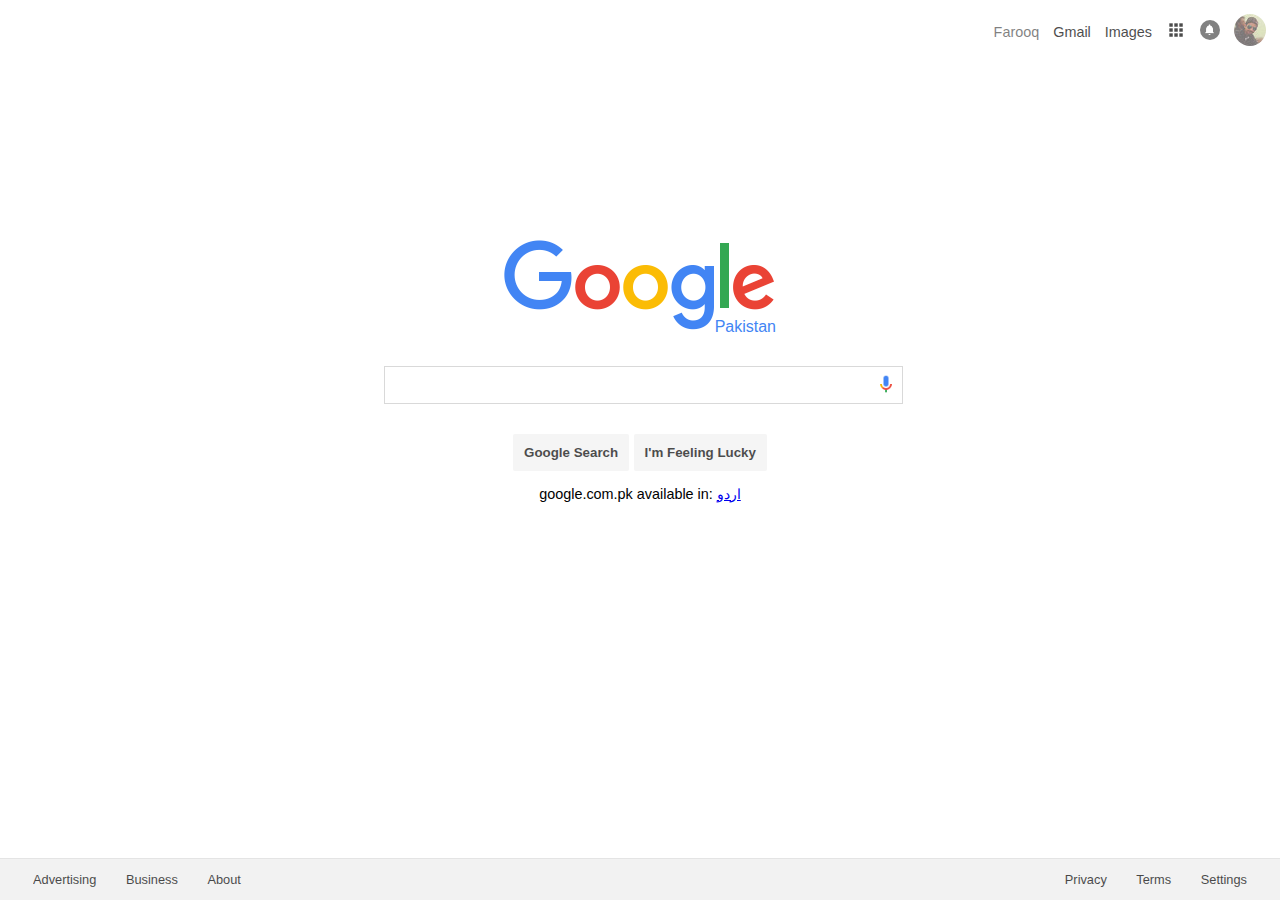
<file: Google/index.html>
<!DOCTYPE html>
<html lang="en">

<head>
    <meta charset="UTF-8">
    <link rel="stylesheet" href="styles.css">
    <title>Google</title>
    <link rel="shortcut icon" href="images/favicon.ico">
</head>

<body>
    <header>
        <nav class="nav">
            <ul class="menu">
                <li class="disabled-link"><a href="#">Farooq</a></li>
                <li><a href="#">Gmail</a></li>
                <li><a href="#">Images</a></li>
                <li>
                    <a href="#" class="icon g-app"></a>
                </li>
                <li>
                    <a href="#" class="icon notif"></a>
                </li>
                <li>
                    <a href="#" class="icon profile"></a>
                </li>
            </ul>
        </nav>
    </header>

    <main class="main-content">
        <div class="content-wrapper">

            <div class="logo">
                <img src="images/google.png" alt="Google" title="Google">
                <span class="country">Pakistan</span>
            </div>

            <form action="#">
                <div class="search">
                    <input type="text">
                    <a href="#" class="icon mic"></a>
                </div>

                <div class="search-btns">
                    <input class="btn" type="submit" value="Google Search">
                    <input class="btn" type="button" value="I'm Feeling Lucky">
                </div>
            </form>

            <p>google.com.pk available in: <a href="#" class="lang">اردو</a></p>

        </div>
    </main>

    <footer>
            <ul class="footer-nav right-nav">
                <li><a href="#">Privacy</a></li>
                <li><a href="#">Terms</a></li>
                <li><a href="#">Settings</a></li>
            </ul>
            <ul class="footer-nav left-nav">
                <li><a href="#">Advertising</a></li>
                <li><a href="#">Business</a></li>
                <li><a href="#">About</a></li>
            </ul>
        
    </footer>
</body>

</html>
</file>
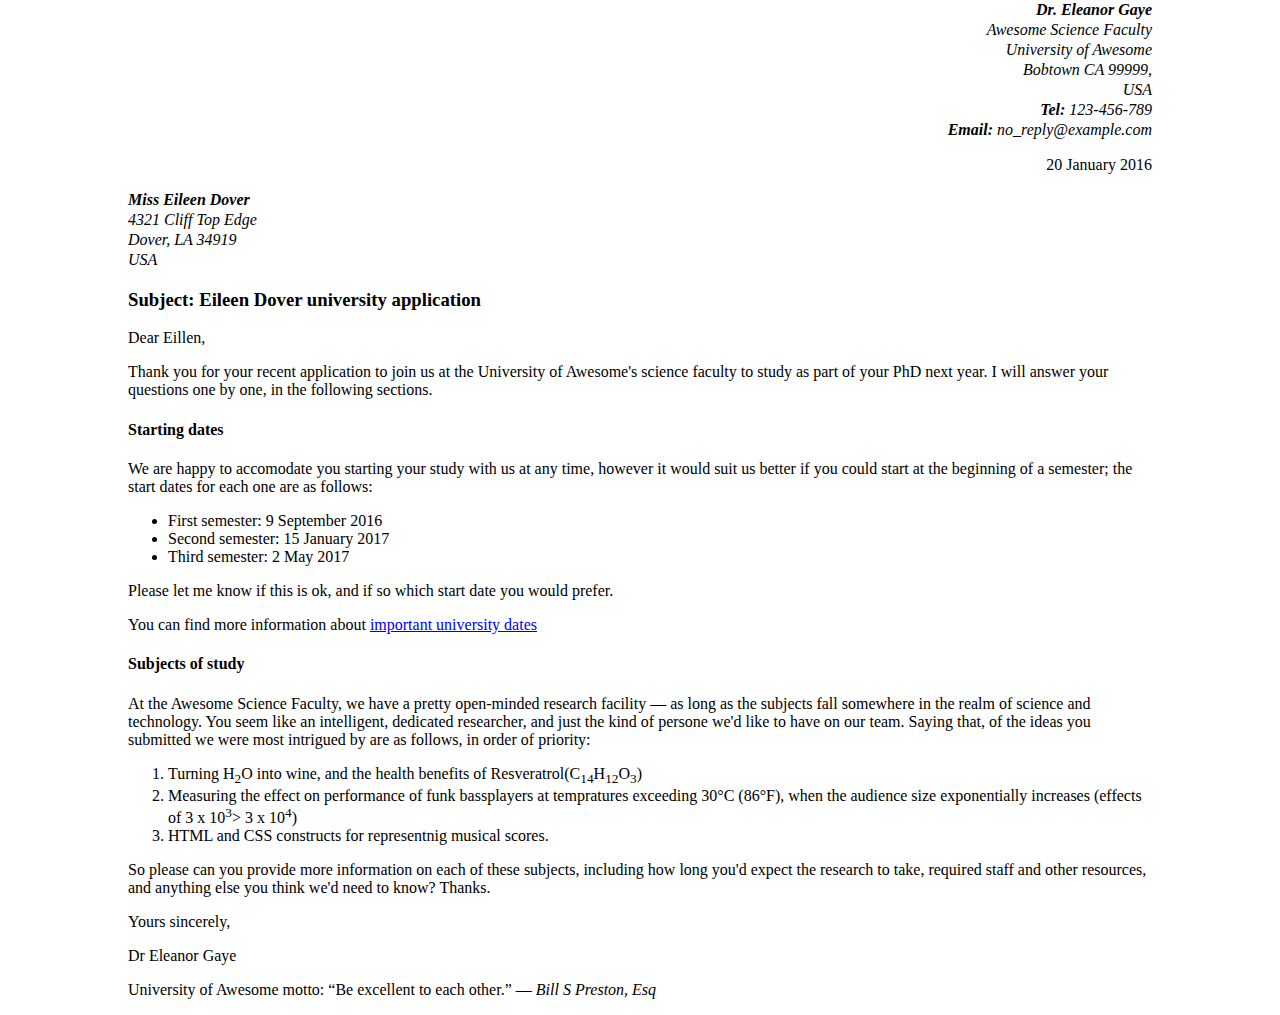
<file: Making up a Letter/index.html>
<!DOCTYPE html>
<html lang="en">

<head>
    <meta charset="UTF-8">
    <title>Letter Using hCards</title>
    <link rel="stylesheet" type="text/css" href="style.css" />
</head>

<body>
    <header>
        <div class="vcard right">
            <div class="fn"><strong>Dr. Eleanor Gaye</strong></div>
            <div class="organization-unit">Awesome Science Faculty</div>
            <div class="organization-name">University of Awesome</div>
            <div class="adr">
                <span class="city">Bobtown</span>
                <span class="region">CA</span>
                <span class="postal-code">99999</span>,<br>
                <span class="country">USA</span>
            </div>
            <div><strong>Tel:</strong> <span class="tel">123-456-789</span></div>
            <div><strong>Email:</strong> <span class="email">no_reply@example.com</span></div>
            <p class="date">20 January 2016</p>
        </div>
        <div class="vcard">
            <div class="fn"><strong>Miss Eileen Dover</strong></div>
            <div class="adr">
                <span class="street-address">4321 Cliff Top Edge</span><br>
                <span class="city">Dover</span>,
                <span class="region">LA</span>
                <span class="postal-code">34919</span><br>
                <span class="country">USA</span>
            </div>
        </div>
    </header>
    <section>
        <h3>Subject: Eileen Dover university application</h3>
        <p>Dear Eillen,</p>
        <p>Thank you for your recent application to join us at the University of Awesome's science faculty to study as part of your PhD next year.
             I will answer your questions one by one, in the following sections.</p>
        <h4>Starting dates</h4>
        <p>We are happy to accomodate you starting your study with us at any time, however it would suit us better if you could start at the beginning
             of a semester; the start dates for each one are as follows:</p>
        <ul>
            <li>First semester: 9 September 2016</li>
            <li>Second semester: 15 January 2017</li>
            <li>Third semester: 2 May 2017</li>
        </ul>
        <p>Please let me know if this is ok, and if so which start date you would prefer.</p>
        <p>You can find more information about <a href="#">important university dates</a></p>
        <h4>Subjects of study</h4>
        <p>At the Awesome Science Faculty, we have a pretty open-minded research facility &mdash; as long as the subjects fall somewhere in the realm of 
            science and technology. You seem like an intelligent, dedicated researcher, and just the kind of persone
            we'd like to have on our team. Saying that, of the ideas you submitted we were most intrigued by are as follows, in order of priority: </p>
        <ol>
            <li>Turning H<sub>2</sub>O into wine, and the health benefits of Resveratrol(C<sub>14</sub>H<sub>12</sub>O<sub>3</sub>)</li>
            <li>Measuring the effect on performance of funk bassplayers at tempratures exceeding 30&deg;C (86&deg;F), when the audience size exponentially 
                increases (effects of 3 x 10<sup>3</sup>&gt; 3 x 10<sup>4</sup>)</li>
            <li>HTML and CSS constructs for representnig musical scores.</li>
        </ol>
        <p>So please can you provide more information on each of these subjects, including how long you'd expect the research to take, required staff and 
            other resources, and anything else you think we'd need to know? Thanks.</p>
        <p>Yours sincerely,</p>
    </section>
    <footer>
        <p>Dr Eleanor Gaye</p>
        <p>University of Awesome motto: <q>Be excellent to each other.</q> &mdash; <cite>Bill S Preston, Esq</cite></p>
    </footer>
</body>

</html>
</file>
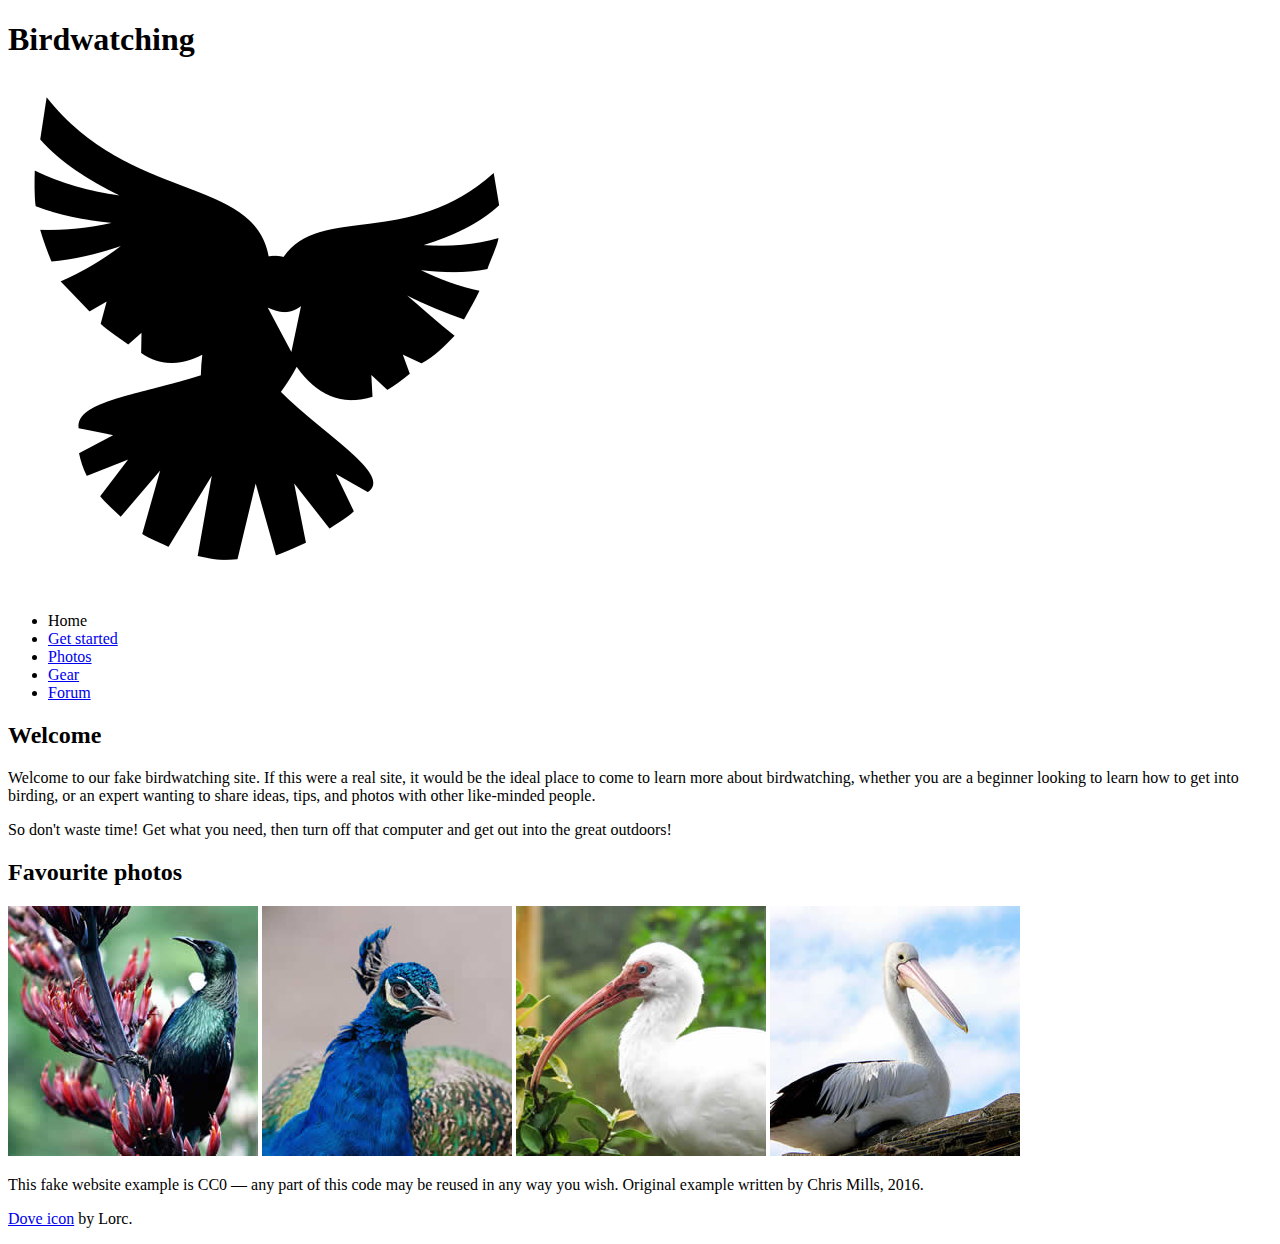
<file: Structuring a Page/index.html>
<!DOCTYPE html>
<html>
  <head>
    <meta charset="utf-8">
    <title>Birdwatching</title>
    <link href="https://fonts.googleapis.com/css?family=Roboto+Condensed:300|Cinzel+Decorative:700" rel="stylesheet" type="text/css">

    <!--[if lt IE 9]>
      <script src="//html5shiv.googlecode.com/svn/trunk/html5.js"></script>
    <![endif]-->
  </head>

  <body>

      <h1>Birdwatching</h1>
      <img src="images/dove.png" alt="a simple dove logo">


      <ul>
        <li><span>Home</span></li>
        <li><a href="#">Get started</a></li>
        <li><a href="#">Photos</a></li>
        <li><a href="#">Gear</a></li>
        <li><a href="#">Forum</a></li>
      </ul>


      <h2>Welcome</h2>

      <p>Welcome to our fake birdwatching site. If this were a real site, it would be the ideal place to come to learn more about birdwatching, whether you are a beginner looking to learn how to get into birding, or an expert wanting to share ideas, tips, and photos with other like-minded people.</p>

      <p>So don't waste time! Get what you need, then turn off that computer and get out into the great outdoors!</p>

      <h2>Favourite photos</h2>

      <a href="images/favorite-1.jpg"><img src="images/favorite-1_th.jpg" alt="Small black bird, black claws, long black slender beak, links to larger version of the image"></a>
      <a href="images/favorite-2.jpg"><img src="images/favorite-2_th.jpg" alt="Top half of a pretty bird with bright blue plumage on neck, light colored beak, blue headdress, links to larger version of the image"></a>
      <a href="images/favorite-3.jpg"><img src="images/favorite-3_th.jpg" alt="Top half of a large bird with white plumage, very long curved narrow light colored break, links to larger version of the image"></a>
      <a href="images/favorite-4.jpg"><img src="images/favorite-4_th.jpg" alt="Large bird, mostly white plumage with black plumage on back and rear, long straight white beak, links to larger version of the image"></a>


      <p>This fake website example is CC0 — any part of this code may be reused in any way you wish. Original example written by Chris Mills, 2016.</p>

      <p><a href="http://game-icons.net/lorc/originals/dove.html">Dove icon</a> by Lorc.</p>

  </body>
</html>
</file>
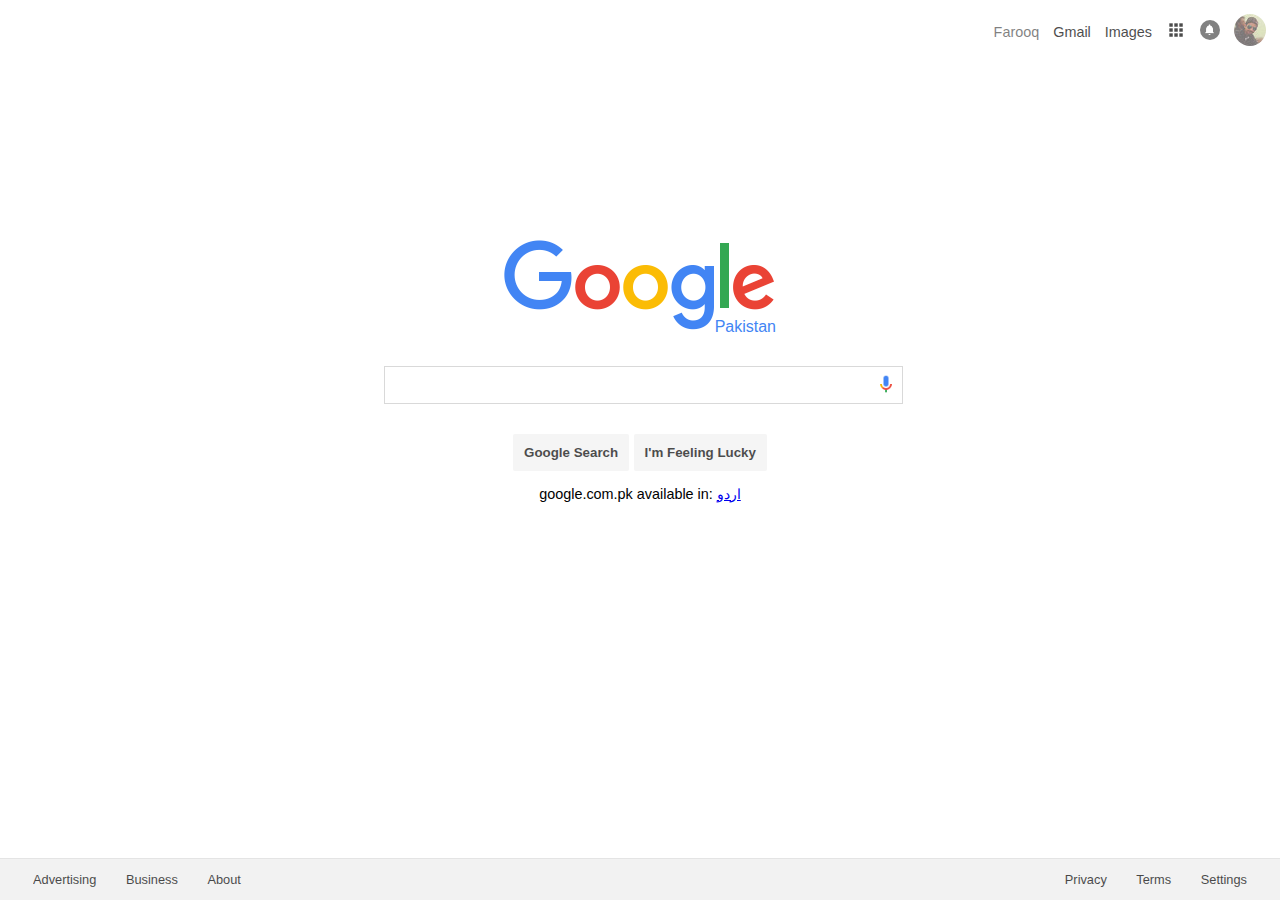
<file: Google/public/index.html>
<!DOCTYPE html>
<html lang="en">

<head>
    <meta charset="UTF-8">
    <meta name="viewport" content="width=device-width">
    <link rel="stylesheet" type="text/css" href="styles.css">
    <link rel="stylesheet" type="text/css" media="only screen and (max-width: 480px)" href="small-device.css">
    <title>Google</title>
    <link rel="shortcut icon" href="images/favicon.ico">
</head>

<body>
    <header>
        <nav class="nav">
            <ul class="menu">
                <li class="disabled-link"><a href="#">Farooq</a></li>
                <li><a href="#">Gmail</a></li>
                <li><a href="#">Images</a></li>
                <li>
                    <a href="#" class="icon g-app"></a>
                </li>
                <li>
                    <a href="#" class="icon notif"></a>
                </li>
                <li>
                    <a href="#" class="icon profile"></a>
                </li>
            </ul>
        </nav>
    </header>

    <main class="main-content">
        <div class="content-wrapper">

            <div class="logo">
                <img src="images/google.png" alt="Google" title="Google">
                <span class="country">Pakistan</span>
            </div>

            <form action="#">
                <div class="search">
                    <input type="text">
                    <a href="#" class="icon mic"></a>
                </div>

                <div class="search-btns">
                    <input class="btn" type="submit" value="Google Search">
                    <input class="btn" type="button" value="I'm Feeling Lucky">
                </div>
            </form>

            <p>google.com.pk available in: <a href="#" class="lang">اردو</a></p>

        </div>
    </main>

    <footer>
        
            <ul class="footer-nav right-nav">
                <li><a href="#">Privacy</a></li>
                <li><a href="#">Terms</a></li>
                <li><a href="#">Settings</a></li>
            </ul>
            <ul class="footer-nav left-nav">
                <li><a href="#">Advertising</a></li>
                <li><a href="#">Business</a></li>
                <li><a href="#">About</a></li>
            </ul>
        
    </footer>
</body>

</html>
</file>
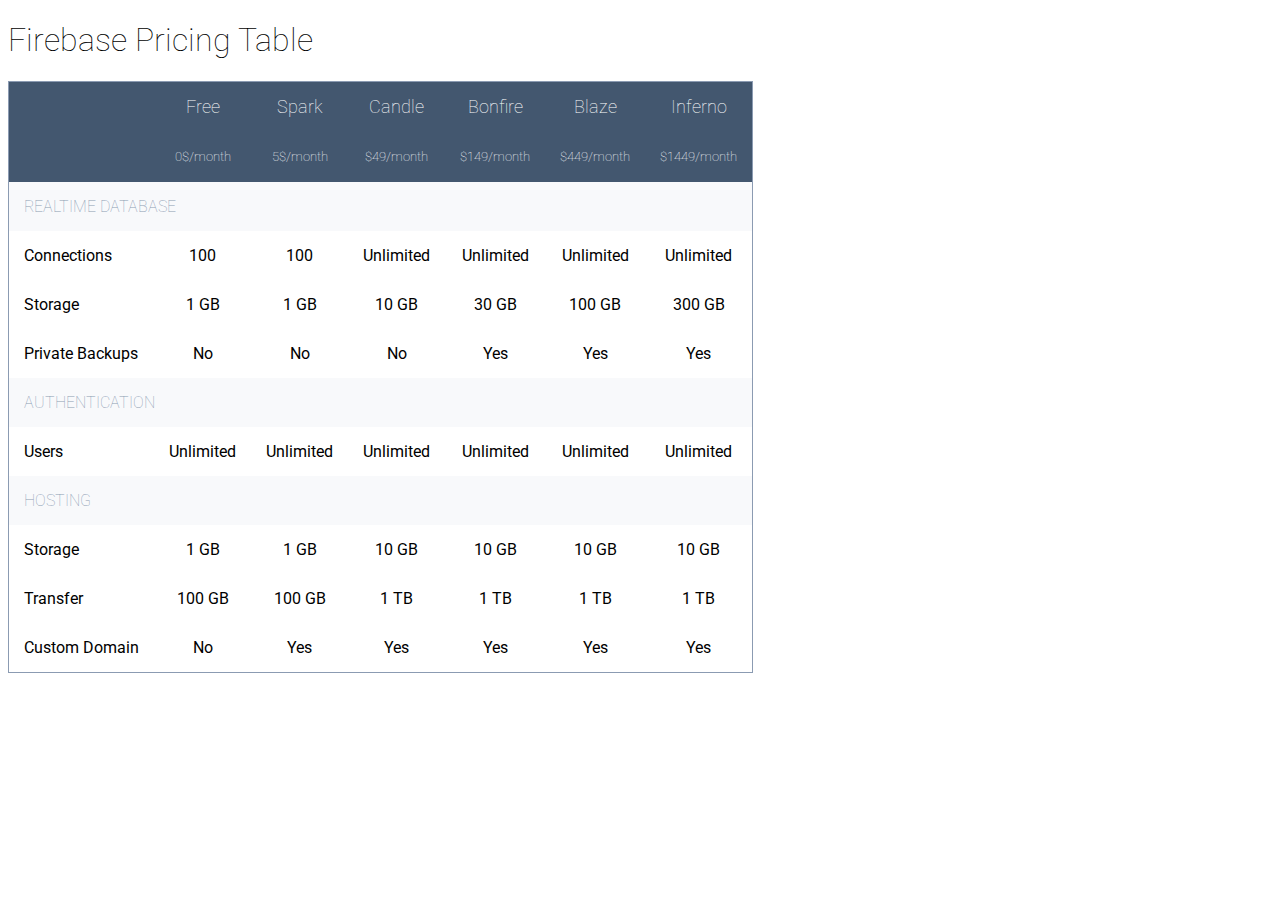
<file: Tables/Firebase Pricing Table/index.html>
<!DOCTYPE html>
<html>

<head>
    <meta charset="utf-8">
    <meta name="viewport" content="width=device-width">
    <link href="https://fonts.googleapis.com/css?family=Roboto" rel="stylesheet" type="text/css" />
    <link rel="stylesheet" href="style.css" type="text/css"/>
    <title>Firebase Pricing Table</title>
</head>

<body>
    <h1>Firebase Pricing Table</h1>
    <table>

        <tr class="heading">
            <th></th>
            <th>Free</th>
            <th>Spark</th>
            <th>Candle</th>
            <th>Bonfire</th>
            <th>Blaze</th>
            <th>Inferno</th>
        </tr>
        <tr class="heading prices">
            <th></th>
            <th>0$/month</th>
            <th>5$/month</th>
            <th>$49/month</th>
            <th>$149/month</th>
            <th>$449/month</th>
            <th>$1449/month</th>
        </tr>
        <tr>
            <th colspan="7">REALTIME DATABASE</th>
        </tr>
        <tr>
            <td>Connections</td>
            <td>100</td>
            <td>100</td>
            <td>Unlimited</td>
            <td>Unlimited</td>
            <td>Unlimited</td>
            <td>Unlimited</td>
        </tr>
        <tr>
            <td>Storage</td>
            <td>1 GB</td>
            <td>1 GB</td>
            <td>10 GB</td>
            <td>30 GB</td>
            <td>100 GB</td>
            <td>300 GB</td>
        </tr>
        <tr>
            <td>Private Backups</td>
            <td>No</td>
            <td>No</td>
            <td>No</td>
            <td>Yes</td>
            <td>Yes</td>
            <td>Yes</td>
        </tr>
        <tr>
            <th colspan="7">AUTHENTICATION</th>
        </tr>
        <tr>
            <td>Users</td>
            <td>Unlimited</td>
            <td>Unlimited</td>
            <td>Unlimited</td>
            <td>Unlimited</td>
            <td>Unlimited</td>
            <td>Unlimited</td>
        </tr>
        <tr>
            <th colspan="7">HOSTING</th>
        </tr>
        <tr>
            <td>Storage</td>
            <td>1 GB</td>
            <td>1 GB</td>
            <td>10 GB</td>
            <td>10 GB</td>
            <td>10 GB</td>
            <td>10 GB</td>
        </tr>
        <tr>
            <td>Transfer</td>
            <td>100 GB</td>
            <td>100 GB</td>
            <td>1 TB</td>
            <td>1 TB</td>
            <td>1 TB</td>
            <td>1 TB</td>
        </tr>
        <tr>
            <td>Custom Domain</td>
            <td>No</td>
            <td>Yes</td>
            <td>Yes</td>
            <td>Yes</td>
            <td>Yes</td>
            <td>Yes</td>
        </tr>
    </table>
</body>

</html>
</file>
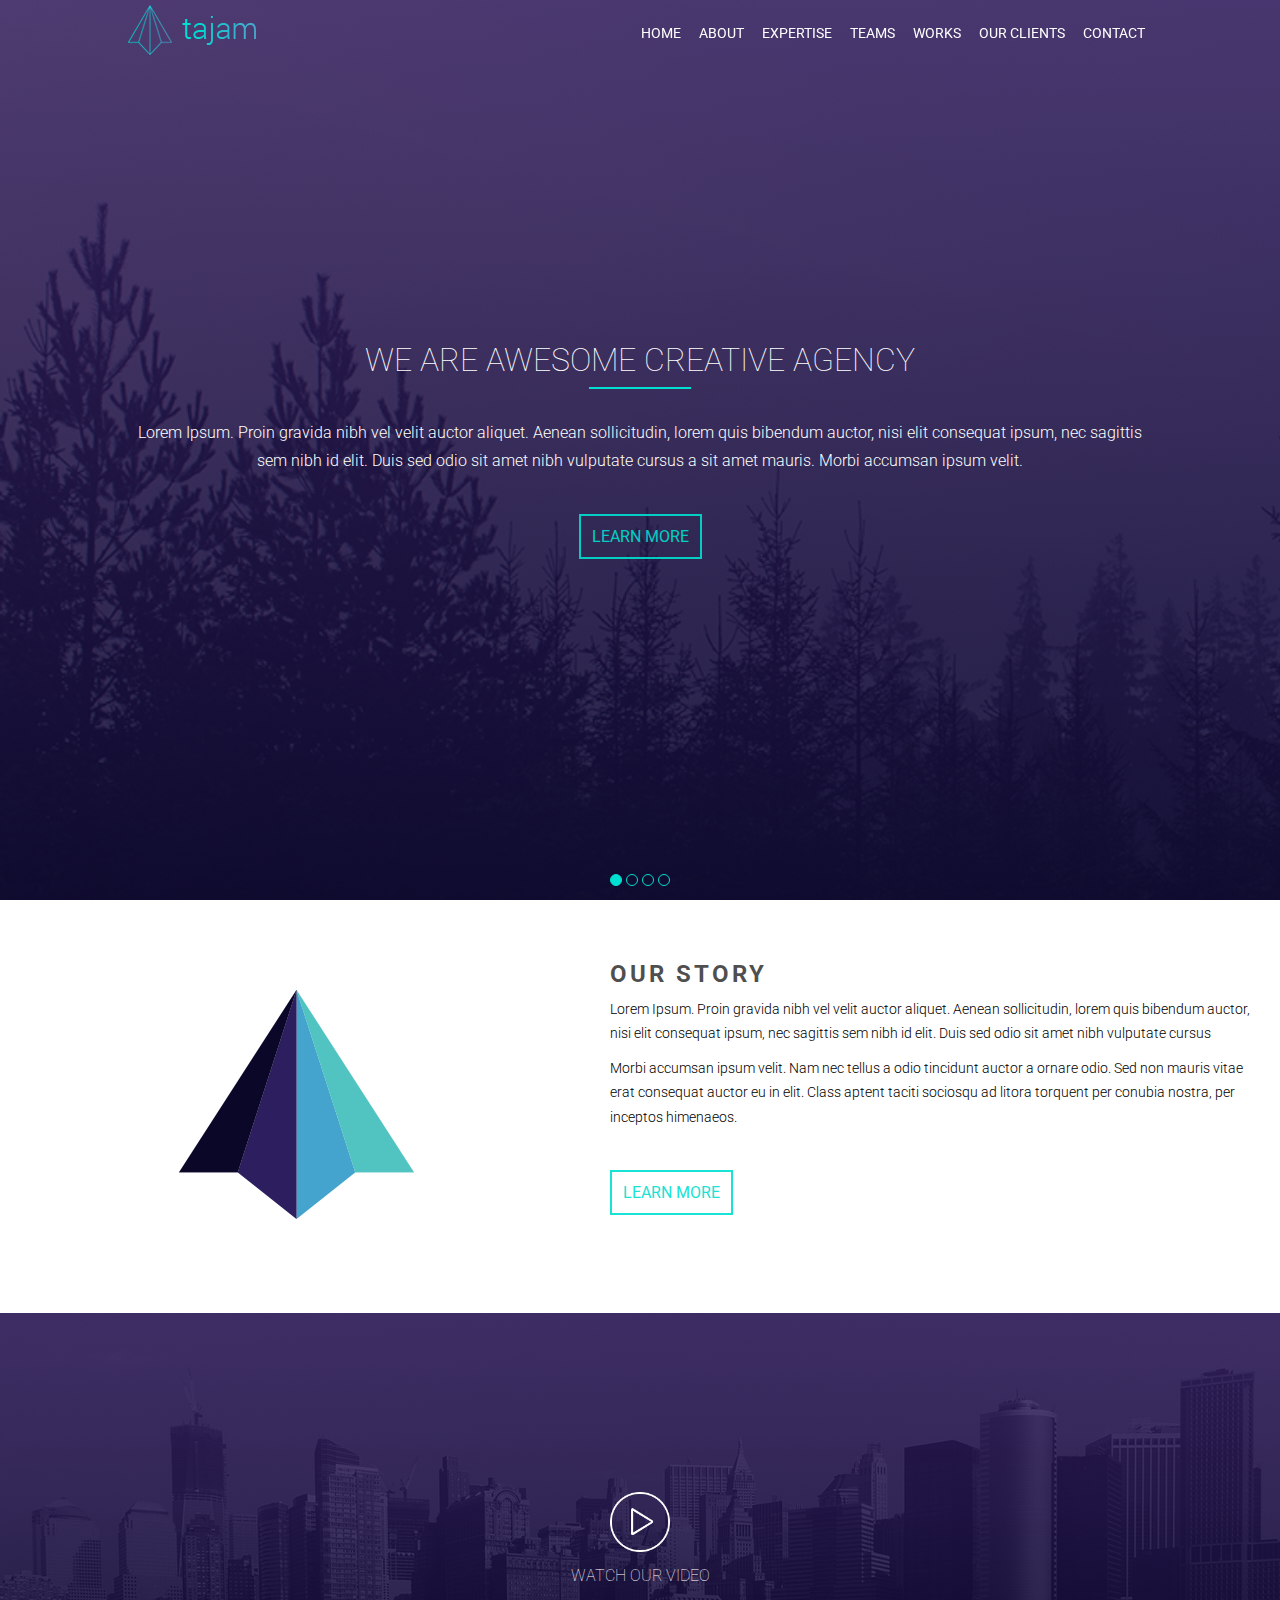
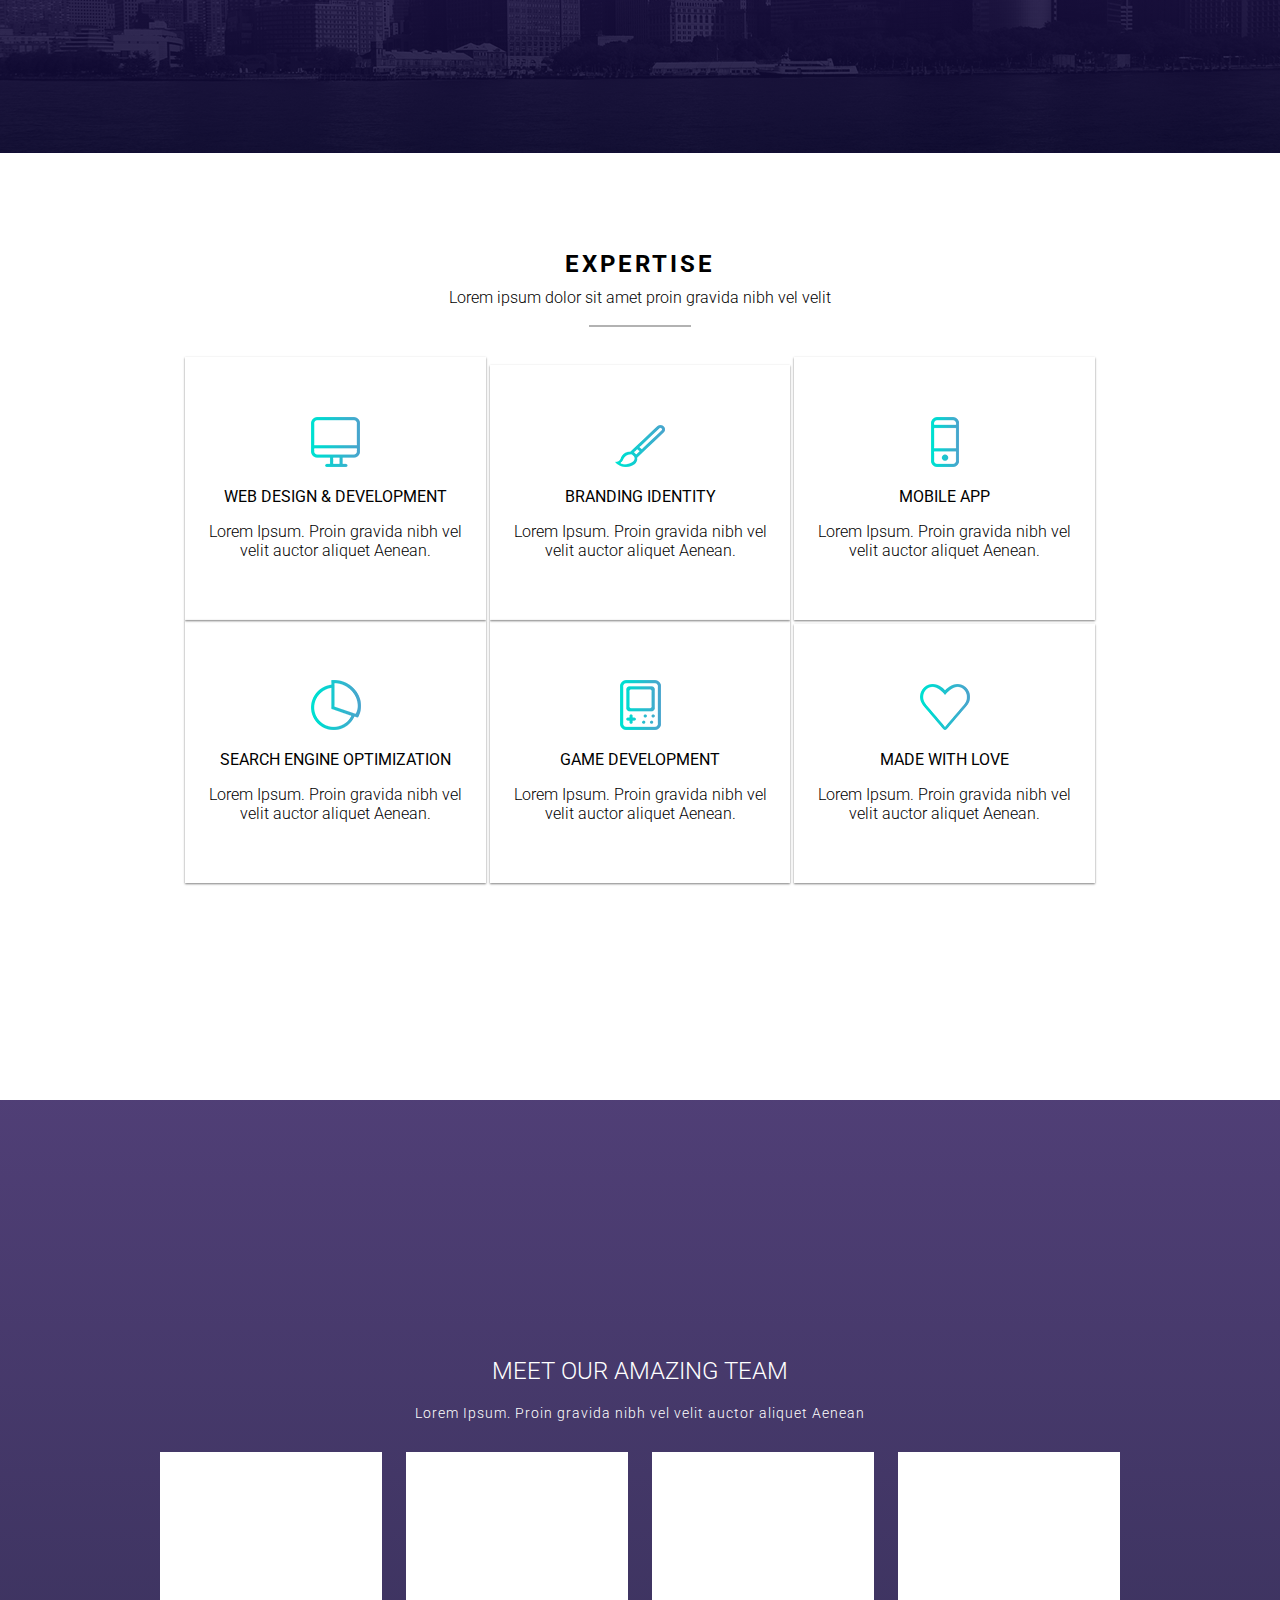
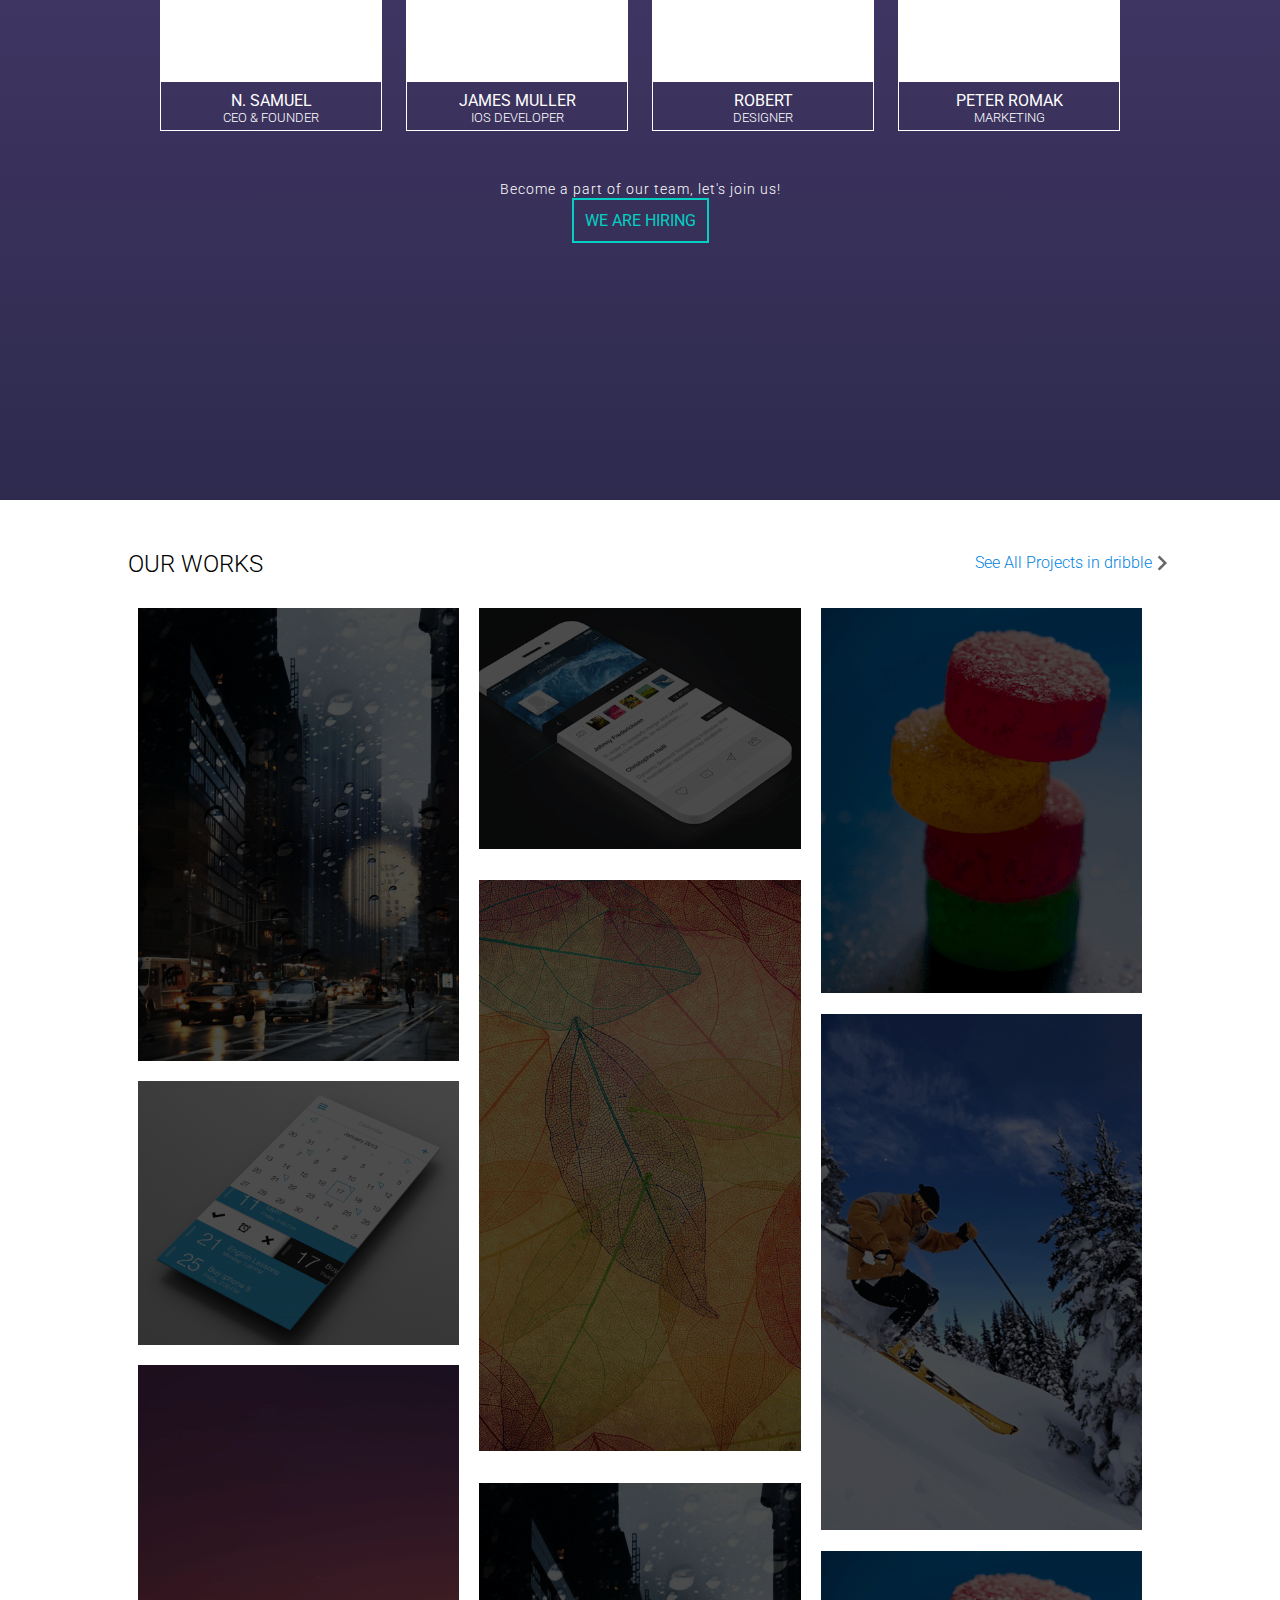
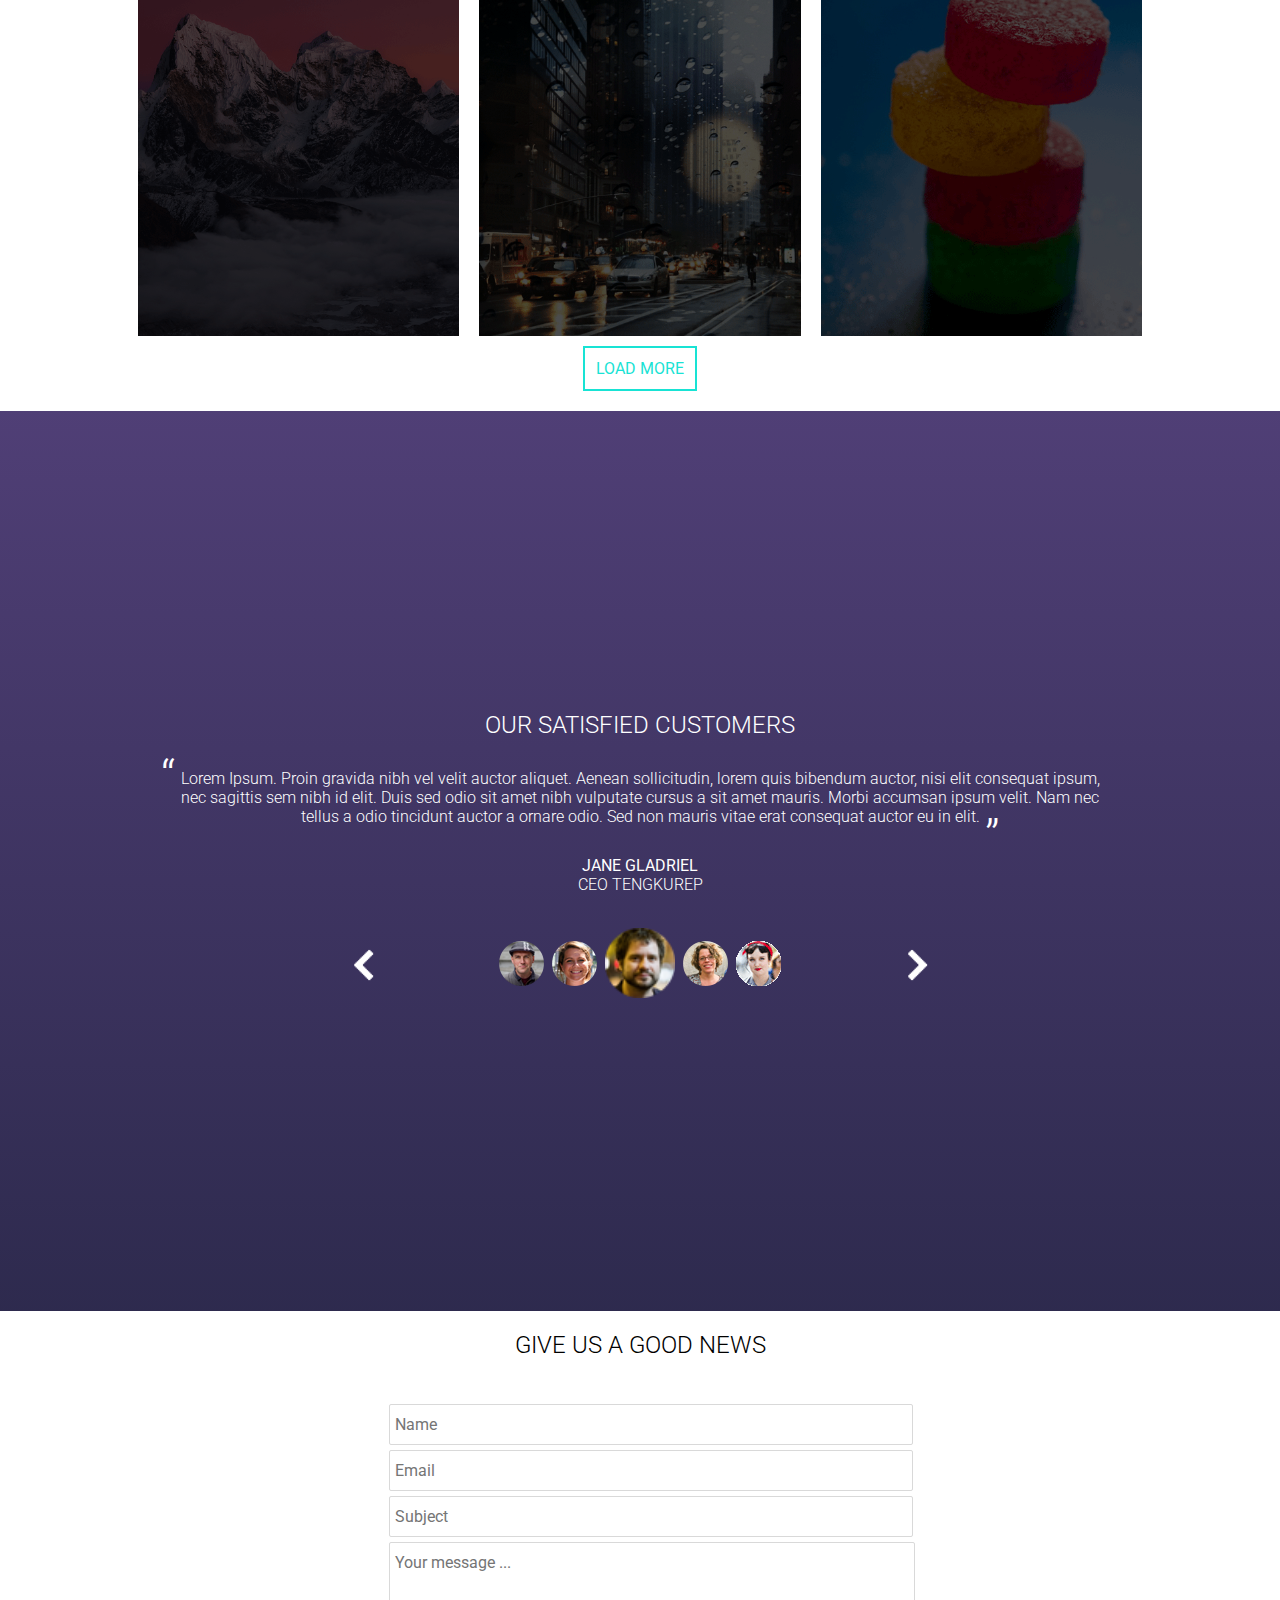
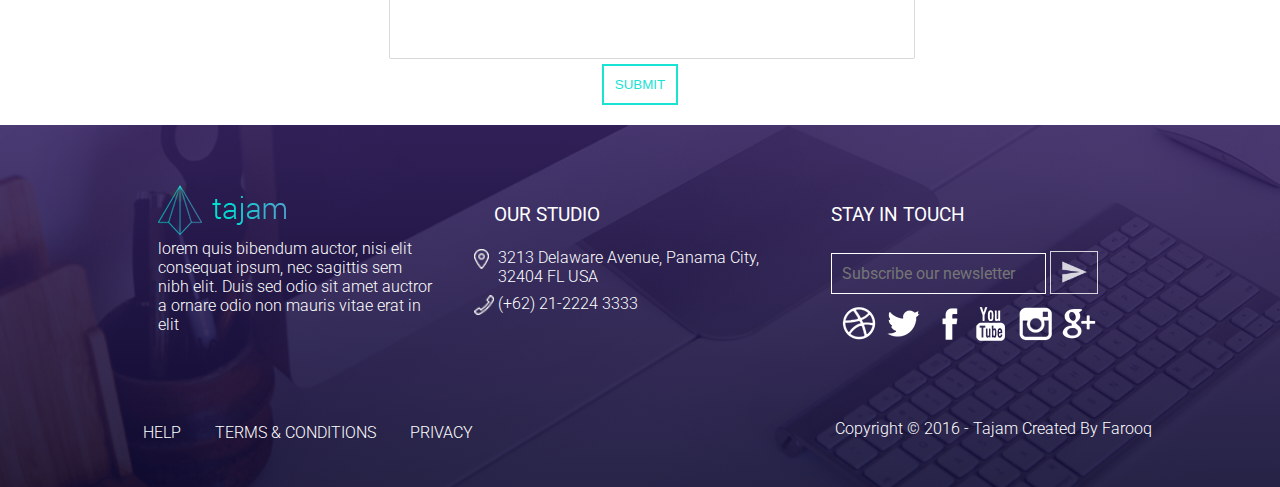
<file: Tajam/public/index.html>
<!DOCTYPE html>
<html lang="en">
<head>
    <meta charset="UTF-8">
    <meta name="author" content="Farooq AR">
    <meta name="viewport" content="width=device-width" />
    <link href='https://fonts.googleapis.com/css?family=Roboto:400,300' rel='stylesheet' type='text/css'>
    <link rel="icon" type="image/png" href="images/logo_colored.png">
    <link rel="stylesheet" href="styles.css">
    <link rel="stylesheet" type="text/css" media="only screen and (max-width: 480px)" href="small-device.css" />
    <title>Tajam</title>
</head>
<body>
    <header id="header">
        <div class="content-wrapper header-wrapper">
            <div class="logo">
                <a href="#"><img src="images/logo.png" alt="Tajam"></a>
            </div>
            <a href="#" class="show_nav white" onclick="showNav()"></a>
            <nav id="nav">
                <a href="#" class="hide_nav" onclick="hideNav()">&#215;</a>
                <ul class="nav">
                    <li><a href="#" onclick="hideNav()">Home</a></li>
                    <li><a href="#" onclick="hideNav()">about</a></li>
                    <li><a href="#" onclick="hideNav()">expertise</a></li>
                    <li><a href="#" onclick="hideNav()">teams</a></li>
                    <li><a href="#" onclick="hideNav()">works</a></li>
                    <li><a href="#" onclick="hideNav()">our clients</a></li>
                    <li><a href="#" onclick="hideNav()">contact</a></li>
                </ul>
            </nav>    
        </div>
        
    </header>
    <main class="main">
            <section id="home" class="bgV">
                <div class="content-wrapper">
                    <div class="content">
                        <h1>We Are Awesome Creative Agency</h1>
                        <p>Lorem Ipsum. Proin gravida nibh vel velit auctor aliquet. Aenean sollicitudin, lorem quis bibendum auctor, nisi elit consequat ipsum, nec sagittis sem nibh id elit. Duis sed odio sit amet nibh vulputate cursus a sit amet mauris. Morbi accumsan ipsum velit.</p>
                        <a href="#" class="btn learn_more">Learn more</a>    
                    </div>
                    <ul class="slide-nav">
                        <li><a href="#" class="slide-nav-bullet active"></a></li>
                        <li><a href="" class="slide-nav-bullet"></a></li>
                        <li><a href="" class="slide-nav-bullet"></a></li>
                        <li><a href="" class="slide-nav-bullet"></a></li>
                    </ul>
                </div>
            </section>
            <section id="about">
                <div class="content-wrapper">
                    <div class="story story-text">
                        <div class="left">
                            <img src="images/logo_colored.png" alt="logo">    
                        </div>
                        
                        <div class="right">
                            <h2>our story</h2>
                            <p>Lorem Ipsum. Proin gravida nibh vel velit auctor aliquet. Aenean sollicitudin, lorem quis bibendum auctor, nisi elit consequat ipsum, nec sagittis sem nibh id elit. Duis sed odio sit amet nibh vulputate cursus</p>
                            <p>Morbi accumsan ipsum velit. Nam nec tellus a odio tincidunt auctor a ornare odio. Sed non  mauris vitae erat consequat auctor eu in elit. Class aptent taciti sociosqu ad litora torquent per conubia nostra, per inceptos himenaeos.</p>
                            <a href="#" class="btn learn_more">Learn more</a> 
                        </div>
                        
                    </div>
                    <div class="story story-video">
                        
                        <div class="content">
                            <a href="#" class="play"></a>   
                            <h2>watch our video</h2>
                        </div>
                        <div class="overlay"></div>
                    </div>
                </div>
            </section>
            <section id="expertise">
                <div class="content-wrapper">
                    <h2>EXPERTISE</h2>
                    <p>Lorem ipsum dolor sit amet proin gravida nibh vel velit</p>
                    <ul class="nav-expertise">
                        <li>
                            <img src="images/monitor.png" alt="Web Design">
                            <h3>web design & development</h3>
                            <p>Lorem Ipsum. Proin gravida nibh vel velit auctor aliquet Aenean.</p>
                        </li>
                        <li>
                            <img src="images/brush.png" alt="Branding">
                            <h3>branding identity</h3>
                            <p>Lorem Ipsum. Proin gravida nibh vel velit auctor aliquet Aenean.</p>
                        </li>
                        <li>
                            <img src="images/mobile.png" alt="Mobile App">
                            <h3>mobile app</h3>
                            <p>Lorem Ipsum. Proin gravida nibh vel velit auctor aliquet Aenean.</p>
                        </li>
                        <li>
                            <img src="images/pie-chart.png" alt="SEO">
                            <h3>search engine optimization</h3>
                            <p>Lorem Ipsum. Proin gravida nibh vel velit auctor aliquet Aenean.</p>
                        </li>
                        <li>
                            <img src="images/game.png" alt="Game development">
                            <h3>game development</h3>
                            <p>Lorem Ipsum. Proin gravida nibh vel velit auctor aliquet Aenean.</p>
                        </li>
                        <li>
                            <img src="images/heart.png" alt="Made with Love">
                            <h3>made with love</h3>
                            <p>Lorem Ipsum. Proin gravida nibh vel velit auctor aliquet Aenean.</p>
                        </li>
                    </ul>
                </div>
            </section>
            <section id="teams" class="bgV">
                <div class="content-wrapper">
                    <div class="content">
                        <h2>meet our amazing team</h2>
                        <p>Lorem Ipsum. Proin gravida nibh vel velit auctor aliquet Aenean</p>
                        <ul class="teams">
                            <li>
                                <img src="images/team_member.png" alt="Samuel">
                                <div class="team_member_name">
                                    <div class="name">N. Samuel</div>
                                    <div class="position">ceo & founder</div>
                                </div>
                            </li>
                            <li>
                                <img src="images/team_member.png" alt="Samuel">
                                <div class="team_member_name">
                                    <div class="name">James Muller</div>
                                    <div class="position">iOS developer</div>
                                </div>
                            </li>
                            <li>
                                <img src="images/team_member.png" alt="Samuel">
                                <div class="team_member_name">
                                    <div class="name">Robert</div>
                                    <div class="position">designer</div>
                                </div>
                            </li>
                            <li>
                                <img src="images/team_member.png" alt="Samuel">
                                <div class="team_member_name">
                                    <div class="name">peter romak</div>
                                    <div class="position">marketing</div>
                                </div>
                            </li>
                        </ul>
                        <p>Become a part of our team, let's join us!</p>
                        <a href="#" class="btn">We are Hiring</a>
                    </div>
                </div>
            </section>
            <section id="works">
                <div class="works-header">
                    <h2>Our Works</h2>
                    <a href="#" class="see_projects">See All Projects in dribble </a>
                </div>
                <section class="works">
                    <!--first column-->
                    <div class="works_column">
                        <!--its a column so the last project in this column act as if it is the very last project-->
                        
                        <div class="work">
                            <a href="#">
                                <img src="images/projects_images/p1.png" alt="project 1">
                                <h3>Project 1</h3>
                            </a>
                        </div>
                        <div class="work">
                            <a href="#">
                                <img src="images/projects_images/p4.png" alt="project 4">
                                <h3>Project 4</h3>
                            </a>
                        </div>
                        <div class="work">
                            <a href="#">
                                <img src="images/projects_images/p7.png" alt="project 7">
                                <h3>Project 7</h3>
                            </a>
                        </div>

                    </div>
                    <!--second column-->
                    <div class="works_column">
                        <div class="work">
                            <a href="#">
                                <img src="images/projects_images/p2.png" alt="project 2">
                                <h3>Project 2</h3>
                            </a>
                        </div>
                        <div class="work">
                            <a href="#">
                                <img src="images/projects_images/p5.png" alt="project 5">
                                <h3>Project 5</h3>
                            </a>
                        </div>
                        <div class="work">
                            <a href="#">
                                <img src="images/projects_images/p1.png" alt="project 8">
                                <h3>Project 8</h3>
                            </a>
                        </div>
                    </div>
                    <!--third column-->
                    <div class="works_column">
                        <div class="work">
                            <a href="#">
                                <img src="images/projects_images/p3.png" alt="project 3">
                                <h3>Project 3</h3>
                            </a>
                        </div>
                        
                        <div class="work">
                            <a href="#">
                                <img src="images/projects_images/p6.png" alt="project 6">
                                <h3>Project 6</h3>
                            </a>
                        </div>
                        <div class="work">
                            <a href="#">
                                <img src="images/projects_images/p3.png" alt="project 9">
                                <h3>Project 9</h3>
                            </a>
                        </div>
                    </div>    
                </section>
                <div class="btn_wrapper">
                    <a href="#" class="btn load_more">Load more</a>
                </div>
            </section>
            <section id="clients" class="bgV">
                <div class="content-wrapper">
                    <div class="content">
                        <h2>Our satisfied customers</h2>
                        <blockquote>
                            Lorem Ipsum. Proin gravida nibh vel velit auctor aliquet. Aenean sollicitudin, lorem quis bibendum auctor, nisi elit consequat ipsum, nec sagittis sem nibh id elit. Duis sed odio sit amet nibh vulputate cursus a sit amet mauris. Morbi accumsan ipsum velit. Nam nec tellus a odio tincidunt auctor a ornare odio. Sed non  mauris vitae erat consequat auctor eu in elit.
                        </blockquote>
                        <p class="client_name">jane gladriel</p>
                        <p>ceo tengkurep</p>
                        <div class="nav-clients">
                            <a href="#" class="nav_btn prev"></a>
                            <a href="#" class="nav_btn next"></a>
                        </div>
                        <ul class="clients">
                            <li><a href="#"><img src="images/client1.png" alt="client"></a></li>
                            <li><a href="#"><img src="images/client2.png" alt="client"></a></li>
                            <li class="active"><a href="#"><img src="images/client3.png" alt="client"></a></li>
                            <li><a href="#"><img src="images/client4.png" alt="client"></a></li>
                            <li><a href=""><img src="images/client5.png" alt="client"></a></li>
                        </ul>    
                    </div>
                    
                </div>
            </section>
            <section id="contact">
                <div class="content-wrapper">
                    <div class="contact">
                        <h2>give us  a good news</h2>
                        <form action="#">
                            <label for="name">
                                <input type="text" id="name" placeholder="Name">
                            </label>
                            <label for="email">
                                <input type="email" id="email" placeholder="Email">
                            </label>
                            <label for="subject">
                                <input type="text" id="subject" placeholder="Subject">
                            </label>
                            <label for="message">
                                <textarea name="message" id="message" rows="5" placeholder="Your message ..."></textarea>
                            </label>
                            <button type="submit" class="btn submit">Submit</button>
                        </form>
                    </div>
                    
                </div>
            </section>
    </main>
    <footer id="footer">
        <div class="content-wrapper">
            <div class="content">
                <div class="left grid_3">
                    <img src="images/logo.png" alt="Tajam">
                    <p>lorem quis bibendum auctor, nisi elit consequat ipsum, nec sagittis sem nibh elit. Duis sed odio sit amet auctror a ornare odio non mauris vitae erat in elit</p>
                </div>
                <div class="center grid_3">
                    <h3>our studio</h3>
                    <div class="vcard">
                        <p class="adr">
                            <span class="street-address">3213 Delaware Avenue, </span>
                            <span class="region">Panama City, </span>
                            <span class="postal-code">32404 </span>
                            <span class="state">FL </span>
                            <span class="country-name">USA</span>
                        </p>
                        <p class="tel">(+62) 21-2224 3333</p>
                    </div>
                </div>
                <div class="right grid_3">
                    <h3>stay in touch</h3>
                    <form action="#">   
                        <input type="email" placeholder="Subscribe our newsletter" required>    
                        <button class="subscribe" type="submit">
                            <img src="images/send.png" alt="subscribe">
                        </button>
                    </form>
                    <p class="social">
                        <a href="#" title="dribble"></a>
                        <a href="#" title="twitter"></a>
                        <a href="#" title="facebook"></a>
                        <a href="#" title="youtube"></a>
                        <a href="#" title="instagram"></a>
                        <a href="#" title="gplus"></a>
                    </p>
                </div>
            </div>
            <div class="footer">
                <ul class="footer_links">
                    <li><a href="#">help</a></li>
                    <li><a href="#">terms & conditions</a></li>
                    <li><a href="#">privacy</a></li>
                </ul>
                <p class="copyright">
                    Copyright &copy; 2016 - Tajam Created By Farooq
                </p>
            </div>
        </div>
    </footer>
    <script>
        var header = document.getElementById("header");
        var nav = document.getElementById("nav");
        var mq = window.matchMedia("(max-width: 480px)");
        var hamburger = document.querySelector(".show_nav");
        
        
        window.onscroll = function(){showBg();};
        function showBg(){
            if (document.body.scrollTop > 50 || document.documentElement.scrollTop > 50) {
                header.className = "header";
                hamburger.className = "show_nav";       
            } else {
                header.className = "";
                hamburger.className += " white";
            }
        }
        function hideNav(){
            nav.style.display = "none";
        }
        function showNav(){
            nav.style.display = "table";
        }
    </script>
</body>

</html>
</file>
<file: Google/styles.css>
body,header,footer,main,nav,ul{
    margin: 0;
    padding: 0;
}
body{
    font-family: Helvetica,Arial , sans-serif;  
}
header{
    
}
.nav{
    text-align: right;
    padding: 7px;
    font-size: .9em;
}
ul{
    list-style: none;
}
.menu{
    display: table;
    width: 100%;
}
.menu li{
    display: table-cell;
    vertical-align: middle;
    width: 100%;
}

ul li{
  display: inline-block; 
  padding: 7px; 
}
li a:link{
    text-decoration: none;
    display: inline-block;
    color: rgba(0,0,0,1);
    opacity: 0.7;
}
.disabled-link{
    opacity: 0.7;
}
li a:visited{
    color: #000;
}
li:not(.disabled-link) a:hover{
    opacity: 1;
    text-decoration: underline;
}
.mic{
    padding: 15px;
    background-image: url("images/mic.png");
    background-repeat: no-repeat;
    background-size: contain;
}
.icon{
    padding: 10px;
    background-repeat: no-repeat;
    background-size: contain;
}
.notif,.profile{
    border-radius: 50%;
}
.g-app{
    background-image: url("images/apps.png");
}
.notif{
    background-image: url("images/notifications.png");
    background-color: rgba(0, 0, 0, 0.7);
    background-size:65%;
    background-position: 40% 40%;
}
.profile{
    padding: 16px; 
    background-image: url("images/profile.jpg");
}


main{
    display: table;
    width: 100%;
    height: 70vh;
    text-align: center;
}
.content-wrapper{
    display: table-cell;
    vertical-align: middle;
}
.logo{
    display: inline-block;
    position: relative;
}
.logo .country{
    position: absolute;
    color: #4285f4;
    right: 0;
    bottom: 0;
}
.search{
    display: inline-block;
    position: relative;
    width: 40%;
    margin: 30px;
}
.search input{
    width: 100%;
    font-size: 1em;
    outline: none;
    border: 1px solid #D9D9D9;
    padding: 9px 0 9px 5px;
    
}
.search input:hover{
    border-color: #a0a0a0; 
}
.search input:focus{
    border-color: #4D90FE;
}
.search .mic{
    position: absolute;
    right: 0;
    bottom: 10px;
}
.btn{
    outline: none;
    background: #f1f1f1;
    padding: 10px;
    border-radius: 2px;
    font-weight: bold;
    opacity: 0.7;
    border: 1px solid rgba(0,0,0,0);
}
.btn:hover{
    opacity: 1;
    border-color:#C6C6C6;
}
p{
    font-size: 0.9em;    
}
footer{
    background:#f2f2f2;
    position: fixed;
    bottom: 0;
    width: 100%;
    font-size: 0.8em;
    border-top: 1px solid #e4e4e4;
}
footer ul{
    display: inline;
}
.footer-nav a:link{
    padding: 6px;
}
.left-nav{
    margin-left: 20px;
}
.right-nav{
    float: right;
    margin-right: 20px;
}
</file>
<file: Making up a Letter/style.css>
body{
    width: 80%;
    margin: 0 auto; 
}
.right{
    text-align: right;
}
header .vcard div{
  font-style:italic;
  line-height:20px;
}
</file>
<file: Google/public/styles.css>
body,header,footer,main,nav,ul{
    margin: 0;
    padding: 0;
}
body{
    font-family: Helvetica,Arial , sans-serif;  
}
header{
    
}
.nav{
    text-align: right;
    padding: 7px;
    font-size: .9em;
}
ul{
    list-style: none;
}
.menu{
    display: table;
    width: 100%;
}
.menu li{
    display: table-cell;
    vertical-align: middle;
    width: 100%;
}

ul li{
  display: inline-block; 
  padding: 7px; 
}
li a:link{
    text-decoration: none;
    display: inline-block;
    color: rgba(0,0,0,1);
    opacity: 0.7;
}
.disabled-link{
    opacity: 0.7;
}
li a:visited{
    color: #000;
}
li:not(.disabled-link) a:hover{
    opacity: 1;
    text-decoration: underline;
}
.mic{
    padding: 15px;
    background-image: url("images/mic.png");
    background-repeat: no-repeat;
    background-size: contain;
}
.icon{
    padding: 10px;
    background-repeat: no-repeat;
    background-size: contain;
}
.notif,.profile{
    border-radius: 50%;
}
.g-app{
    background-image: url("images/apps.png");
}
.notif{
    background-image: url("images/notifications.png");
    background-color: rgba(0, 0, 0, 0.7);
    background-size:65%;
    background-position: 40% 40%;
}
.profile{
    padding: 16px; 
    background-image: url("images/profile.jpg");
}


main{
    display: table;
    width: 100%;
    height: 70vh;
    text-align: center;
}
.content-wrapper{
    display: table-cell;
    vertical-align: middle;
}
.logo{
    display: inline-block;
    position: relative;
}
.logo .country{
    position: absolute;
    color: #4285f4;
    right: 0;
    bottom: 0;
}
.search{
    display: inline-block;
    position: relative;
    width: 40%;
    margin: 30px;
}
.search input{
    width: 100%;
    font-size: 1em;
    outline: none;
    border: 1px solid #D9D9D9;
    padding: 9px 0 9px 5px;
    
}
.search input:hover{
    border-color: #a0a0a0; 
}
.search input:focus{
    border-color: #4D90FE;
}
.search .mic{
    position: absolute;
    right: 0;
    bottom: 10px;
}
.btn{
    outline: none;
    background: #f1f1f1;
    padding: 10px;
    border-radius: 2px;
    font-weight: bold;
    opacity: 0.7;
    border: 1px solid rgba(0,0,0,0);
}
.btn:hover{
    opacity: 1;
    border-color:#C6C6C6;
}
p{
    font-size: 0.9em;    
}
footer{
    background:#f2f2f2;
    position: fixed;
    bottom: 0;
    width: 100%;
    font-size: 0.8em;
    border-top: 1px solid #e4e4e4;
}
footer ul{
    display: inline;
}
.footer-nav a:link{
    padding: 6px;
}
.left-nav{
    margin-left: 20px;
}
.right-nav{
    float: right;
    margin-right: 20px;
}
</file>
<file: Google/public/small-device.css>
.search{
    width: 80%;
}
.logo img{
width:80%;
}
footer ul{
    display: block;
    text-align: center;
}
.left-nav{
    margin-left: 0;
}
.right-nav{
    float: none;
    margin-right: 0;
}
</file>
<file: Tables/Firebase Pricing Table/style.css>
/* set default font */
 
 body {
     font-family: Roboto;
 }
 /* style table */
 
 table {
     border: 0.5px solid #8b9bb2;
     /* remove cell borders */
     border-collapse: collapse;
 }
 
 h1 {
     font-weight: 100;
 }
 /* default weight for all table headings  */
 
 th {
     font-weight: 100;
 }
 /* default padding for all table cells */
 
 td,
 th {
     padding: 15px;
 }
 /* style headings that have "colspan" attribute */
 
 th[colspan] {
     background: #f8f9fb;
     color: #8b9bb2;
     text-align: left;
 }
 /* style heading rows */
 
 tr.heading {
     background: #43576f;
     color: white;
     height: 50px;
     font-size: 1.1em;
 }
 /* style prices row */
 
 tr.prices {
     font-size: 0.8em;
 }
 /* center align text for last 6 td elements */
 
 tr td:nth-last-child(-n+6) {
     text-align: center;
 }
</file>
<file: Tajam/public/styles.css>
/*primary color: #00e0d0*/
body,div,header,nav,main,section,article,footer,p,ul,h1,h2{
    margin: 0;
    padding: 0;
}
body{
    font-family: Roboto, Helvetica, sans-serif;
    font-weight: 300; 
}

.content-wrapper{
    width: 80%;
    margin: 0 auto;
}
a:link{
    text-decoration: none;
}
h1{
    font-weight: 100;
    font-size: 2em;
}
h1,h2{
   text-transform: uppercase; 
}
ul{
    list-style: none;
}
.bgV{
    background-image: url("images/background.png");
    background-repeat: no-repeat;
    background-size: cover;
    background-attachment: fixed;
    z-index: 2;
}
.bgV:before{
    content:"";
    position: absolute;
    width: 100%;
    height: 100%;
    background-image: -webkit-linear-gradient(bottom, rgb(9,5,47) 0%, rgb(49,29,94) 100%);
    background-image: -o-linear-gradient(bottom, rgb(9,5,47) 0%, rgb(49,29,94) 100%);
    background-image: linear-gradient(to top, rgb(9,5,47) 0%, rgb(49,29,94) 100%);
    opacity: 0.851;
    z-index: -1;
}
/*header*/
header{
    position: fixed;
    width: 100%;
    z-index: 99;
}
.header{
    background: #fff;
    -webkit-box-shadow: 0px 2px 5px 0px rgba(0, 0, 0, 0.75);
    -moz-box-shadow: 0px 2px 5px 0px rgba(0, 0, 0, 0.75);
    box-shadow: 0px 2px 5px 0px rgba(0, 0, 0, 0.75);
}
.header *{
    color: #000 !important;
}
.header a:hover{
    color: #4C3B70 !important;
}
.header-wrapper{
    display: table;
    margin-top: 5px;
}

.logo,nav{
    display: table-cell;
    vertical-align: middle;
}
.hide_nav{
    display: none;
}
nav{
    text-align: right;
}
.nav li{
    display: inline-block;
    text-transform: uppercase;
    font-size: 0.9em;
}
.nav a:link{
    font-weight: normal;
    padding: 3px 7px 3px 7px;
    color: #fff;
}
.nav li a:hover{
    color: #00e0d0;
}
.nav a:visited{
    color:#fff;
}

/*----end header*/

/*main*/
/*section home*/

#home{
    height: 100vh;
    position: relative;
}
#home .content-wrapper{
    display: table;   
    height: 100%;
}
#home .content{
    display: table-cell;
    vertical-align: middle;
    text-align: center;
}
#home h1,
#home p{
    color:white;
    position: relative;
}
#home h1:before{
    content: "";
    position: absolute;
    height: 2px;
    background-color: #00e0d0;
    width: 10%;
    bottom: -10px;
    left: 45%;
}
#home p,.learn_more{
    margin-top: 40px; 
}
#home p{
    line-height: 1.7em;
}
.btn{
    display: inline-block;
    text-transform: uppercase;
    color: #00e0d0;
    font-weight: normal;
    padding: 11px;
    border: 2px solid #00e0d0;
    opacity: 0.9;
}
.btn:hover{
    opacity: 1;
}
.slide-nav{
    text-align: center;
    position: absolute;
    bottom: 10px;
    left: 0;
    width: 100%;
}
.slide-nav li{
    display: inline-block;
}
.slide-nav-bullet{
    display: inline-block;
    width: 10px;
    height: 10px;
    border-radius: 50%;
    border: 1px solid #00e0d0;
}
.slide-nav .active{
    background-color: #00e0d0;
}
/*-----end section home*/

/*section about*/

#about{
    min-height: 100vh;
}
#about .content-wrapper{
    width: 100%;
}
.story-text{
    overflow: auto;
    padding: 60px 0;
}
.story-text h2{
    color: rgba(0,0,0,0.7);
    letter-spacing: 3px;
}
#about .left{
    float: left;
    width: 30%;
    padding: 30px;
    text-align: right;
}
#about .right{
    float: right;
    width: 50%;
    padding-right: 30px;
}
#about p{
    margin-top: 10px;
    line-height: 1.7em;
    font-size: 0.9em;
}
/*story video*/

.story-video{
    display: table;
    height: 440px;
    width: 100%;
    background-image: url("images/story-bg.png");
    background-repeat: no-repeat;
    background-size: cover;
    position: relative;
    z-index: 1;
}
.overlay{
    position: absolute;
    top: 0;
    left: 0;
    width: 100%;
    height: 440px;
    background-image: -webkit-linear-gradient(bottom, rgb(9,5,47) 0%, rgb(49,29,94) 100%);
    background-image: -o-linear-gradient(bottom, rgb(9,5,47) 0%, rgb(49,29,94) 100%);
    background-image: linear-gradient(to top, rgb(9,5,47) 0%, rgb(49,29,94) 100%);
    opacity: 0.851;
    z-index: -1;
}
.story-video .content{
    display: table-cell;
    vertical-align: middle;
    text-align: center;
}
.story-video h2{
    color: #fff;
    font-weight: 100;
    font-size: 1em;
}
.story-video .play{
    display: inline-block;
    padding: 30px;
    margin: 10px;
    background-image: url("images/play_icon.png");
    background-repeat: no-repeat;
    background-size: contain;
}
/*---end story video*/
/*----end section about*/


/*section expertise*/
#expertise{
    min-height: 100vh;
    text-align: center;
}
#expertise .content-wrapper{
    padding: 40px 0;
}
#expertise h3{
    text-transform: uppercase;
}
#expertise h2{
    letter-spacing: 3px;
    margin: 10px;   
}
#expertise h2+p{
    position: relative;
    margin-bottom: 50px;   
}
#expertise h2+p:before{
    content: "";
    position: absolute;
    height: 2px;
    background: rgba(0, 0, 0, 0.3);
    width: 10%;
    bottom: -20px;
    left: 0;
    right: 0;
    margin: auto;
}
#expertise h3{
    font-weight: 400;
    font-size: 1em;
}
.nav-expertise li{
    display: inline-block;
    width: calc(31.3% - 60px);
    padding: 60px 20px 60px 20px;
    -webkit-box-shadow: 0px 1px 2px 0px rgba(0, 0, 0, 0.5);
    -moz-box-shadow: 0px 1px 2px 0px rgba(0, 0, 0, 0.5);
    box-shadow: 0px 1px 2px 0px rgba(0, 0, 0, 0.5);
}
    /*---end section expertise*/

/*section teams*/
#teams{
    position: relative;
}
#teams:before{
    z-index: -1;
    min-height: 100vh;
}
#teams .content-wrapper{
    display: table;
    min-height: 100vh;
    padding: 50px 0;
}
#teams .content{
    display: table-cell;
    vertical-align:middle;
    text-align: center;
    color: #fff;
}
#teams h2{
    font-weight: 300;
}
#teams p{
    font-size: 0.9em;
    letter-spacing: 1px;
    margin-top: 20px;
}
#teams .learn_more{
    margin-top: 10px;
}
.teams{
    margin: 20px 0 40px 0; 
}
.teams li{
    margin: 10px; 
    display: inline-block;
    border: 1px solid #fff;
    text-transform: uppercase;
}
.teams .name{
    margin-top: 5px;
    font-weight: normal;
}
.teams .position{
    font-size: 0.8em;
    margin-bottom: 5px;
}

/*----end section teams*/
/*section works*/

.works-header{
    width: 80%;
    margin:20px auto;
    display: table;
    padding-top: 30px;
}

.works-header h2,
.works-header .see_projects{
    display: table-cell;
    font-weight: 300;
}
.works-header .see_projects{
    float: right;
    position: relative;
    color: #0083E0;
}
.see_projects:before{
    content: "";
    position: absolute;
    padding: 15px;
    top: -5px;
    right: -25px;
    background-image: url("images/nav_arrow_right.png");
    background-repeat: no-repeat;
    background-size: contain;
    opacity: 0.6;
    -webkit-transition: all 0.2s ;
    -moz-transition: all 0.2s ;
    transition: all 0.2s ;
}
.see_projects:hover:before{
    right: -30px;
}
.works{
    width: 80%;
    margin: 0 auto;
    text-align: center;   
    display: -webkit-flex;
    display: -moz-flex;
    display: -ms-flex;
    display: flex;
    -webkit-flex-direction: row;
    -moz-flex-direction: row;
    -ms-flex-direction: row; 
    flex-direction: row;
}
.works .works_column{
    justify-content: space-between;
    display: -webkit-flex;
    display: -moz-flex;
    display: -ms-flex;
    display: flex;
    -webkit-flex-direction: column;
    -moz-flex-direction: column;
    -ms-flex-direction: column;
    flex-direction: column;
}
.work{
    margin: 10px;
    position: relative;
}

.work a{
    display: block;
    position: relative;
    
}
.work img{
    display: block;
    width: 100%;
}
.work:before{
    content: "";
    position: absolute;
    top: 0;
    left: 0;
    width: 100%;
    height: 100%;
    background-color: rgba(0,0,0,0.7);
    z-index: 1;
    -webkit-transition: all 0.2s  ;
    -moz-transition: all 0.2s  ;
    transition: all 0.2s  ;
}
.work:hover:before{
    background-color: rgba(0,0,0,0.4);
}
.work h3{
    position: absolute;
    top: 45%;
    left: 0;
    font-weight: 300;
    right: 0;
    margin: 0 20px;
    z-index: 1;
    color: #fff;
    border: 2px solid #00e0d0;
    border-radius: 3px;
    padding: 10px;
    opacity: 0;
    visibility: hidden;
    -webkit-transition: all 0.2s ;
    -moz-transition: all 0.2s ;
    transition: all 0.2s ;
}
.work:hover h3{
    top: 40%;
    opacity: 1;
    visibility: visible;
}
#works .btn_wrapper{
    text-align: center;
    margin-bottom: 20px;
}

/*----end section works*/

/*section clients*/
#clients{
    height: 100vh;
    position: relative;
    color: #fff;
}
#clients .content-wrapper{
    display: table;   
    height: 100%;
}
#clients .content{
    display: table-cell;
    vertical-align: middle;
    text-align: center;
}
#clients h2{
    font-weight: 300;
}
#clients blockquote{
    position: relative;
    margin-top: 30px;
}
#clients blockquote:before,
#clients blockquote:after{
    position: absolute;
    font-size: 3em;
}
#clients blockquote:before{
    content: "\201C";
    margin: -20px;
}
#clients blockquote:after{
    content: "\201d";
    margin: 2px 5px;
}
#clients p{
    text-transform: uppercase; 
}
#clients .client_name{
    font-weight: normal;
    margin-top: 30px;
}
#clients .clients{
    display: inline-block;
    margin-top: 30px;
    overflow: hidden;
}
#clients .clients li{
    display: table-cell;
    vertical-align: middle;
    padding: 4px;
}
#clients li.active img{
    width: 70px;
    height: 70px;
}
.nav-clients{
    position: relative;
    top: 41px;
    width: 60%;
    margin: auto;
}
.nav-clients .nav_btn{
    position: absolute;
    padding: 30px;
    background-repeat: no-repeat;
    background-size: contain;
}
.nav-clients .prev{
    left: 0;
  background-image: url("images/nav_arrow_left_white.png") ; 
}
.nav-clients .next{
    right: 0;
    background-image: url("images/nav_arrow_right_white.png") ;
}
/*----end section clients*/
/*contact*/
#contact h2{
    text-align: center;
    font-weight:300;
    margin: 20px 0;
}
#contact form{
    width: 50%;
    margin: auto;
    padding: 20px;
    text-align: center;
}
#contact input,
#contact textarea{
    display: block;
    width: 100%;
    font-size: 1em;
    padding: 10px 5px;
    margin: 5px;
    outline: none;
    font-family: inherit;
    border: 1px solid #D9D9D9;
    border-radius: 2px;
}
#contact input:hover,
#contact textarea:hover{
    border-color: #a0a0a0; 
}
#contact input:focus,
#contact textarea:focus{
    border-color: #00e0d0;
}
#contact textarea{
    resize: none;
    width: calc(100% + 2px);
}
#contact .btn{
    background: none;
    cursor: pointer;
}
/*----end contact section*/
#footer{
    position: relative;
    background-image: url("images/footer-bg.png");
    background-repeat: no-repeat;
    background-size: cover;
    z-index: 2;
    color: #fff;
}
#footer:before{
    content:"";
    position: absolute;
    width: 100%;
    height: 100%;
    background-image: -webkit-linear-gradient(bottom, rgb(9,5,47) 0%, rgb(49,29,94) 100%);
    background-image: -o-linear-gradient(bottom, rgb(9,5,47) 0%, rgb(49,29,94) 100%);
    background-image: linear-gradient(to top, rgb(9,5,47) 0%, rgb(49,29,94) 100%);
    opacity: 0.851;
    z-index: -1;
}

#footer h3,
#footer a:link{
    text-transform: uppercase;
}
#footer h3{
    font-weight: normal;
}
#footer a:link,
#footer a:visited{
    color: #fff;
}

#footer .content{
    overflow: auto;
    padding-top: 30px;
}
#footer .grid_3{
    width: 27%;
    float: left;
    padding: 30px;
}
#footer .center p{
    padding: 4px;
    position: relative;
}
#footer .center p:before{
    content: "";
    position: absolute;
    top: 5px;
    left: -20px;
    padding: 10px;
    background-repeat: no-repeat;
    background-size: contain;
}
#footer .adr:before{
    background-image: url("images/marker.png");
}
#footer .tel:before{
    background-image: url("images/phone.png");
}
#footer input{
    color: #fff;
    font-size: 1em;
    padding: 10px;
    width: 70%;
    background: none;
    border: 1px solid #fff;
    font-family: inherit;
}
.subscribe > img{
    width: 28px;
}
#footer button{
    font-size: 1em;
    padding: 6px 9px 3px 9px;
    border: 1px solid #fff;
    outline: none;
    background: none;
    position: relative;
    top: 7px;
    opacity: 0.8;
    cursor: pointer;
}
#footer button:hover{
    opacity: 1;
}
.social{
    margin-top: 10px;
    text-align: center;
}
.social a{
    display: inline-block;
    width: 40px;
    height: 40px;
    background-repeat: no-repeat;
    background-position-y: center;
    background-image: url("images/social-icons.png");
}
.social a[title="dribble"]{
    border: none;
    background-position-x:0px;
}   
.social a[title="twitter"]{
    background-position-x: -40px;
}
.social a[title="facebook"]{
    background-position-x: -80px; 
}
.social a[title="youtube"]{
    background-position-x: -120px;
}

.social a[title="instagram"]{
    background-position-x: -160px;
}

.social a[title="gplus"]{
    background-position-x: -200px;
}


#footer .footer{
    clear: both;
    width: 100%;
    display: table;
    padding: 30px 0;
}
.footer_links,.copyright{
    display: table-cell;
}
.copyright{
    float: right;
}
.footer_links li{
    display: inline-block;
    margin: 15px;
}
/*----end main*/
</file>
<file: Tajam/public/small-device.css>
.content-wrapper{
    width: 90%;
}
main{
    -webkit-overflow-scrolling : touch;
}
.header{
    background: #fff;
    -webkit-box-shadow: 0px 2px 5px 0px rgba(0, 0, 0, 0.75);
    -moz-box-shadow: 0px 2px 5px 0px rgba(0, 0, 0, 0.75);
    box-shadow: 0px 2px 5px 0px rgba(0, 0, 0, 0.75);
}
.header *{
    color: #fff !important;
}
.header a:hover{
    color: #00e0d0 !important;
}

nav{
    display: none;
    width: 100%;
    top: 0;
    left: 0;
    text-align: left;
    z-index: 99;
    height:100vh; 
    position: fixed;
    background: rgba(0,0,0,0.8);
}
.hide_nav{
    position: fixed;
    top: 0;
    right: 0;
    display: inline-block;
    padding: 20px;
    font-size: 3em;
    color: #fff;
}
.show_nav{
    display: inline-block;
    padding: 15px;
    margin-top: 10px;
    margin-right: -10px;
    background-image: url("images/hamburger.png");
    background-repeat: no-repeat;
    background-size: cover;
    
}
.show_nav.white{
    background-position-x: -30px;
}
.nav{
    display: table-cell;
    vertical-align: middle;
    text-align: center;
}
.nav li{
    display: block;
    font-size: 1.5em;
}
.nav a:link{
    display: block;
    padding: 12px 28px 12px 28px;
}

#about .left,
#about .right{
    float: none;
    width: 100%;
    padding: 0px;
    text-align: center;
}

.nav-expertise li{
    display: block;
    width: inherit;
}
.works{
    -webkit-flex-direction: column;
    -moz-flex-direction: column;
    -ms-flex-direction: column;
    flex-direction: column;
}
.nav-clients{
    width: 100%;
}
#contact form{
    width: 100%;
    padding: 0;
}
#contact input,
#contact textarea{
    padding: 10px 0 10px 5px;
    margin: 5px 0 5px -2.5px;
}
#footer .grid_3{
    width: 100%;
    float: none;
    padding: 0;
}
#footer h3{
    text-align: center;
}
#footer .right{
    text-align: center;
}
#footer .footer{
    display: block;
}
</file>
